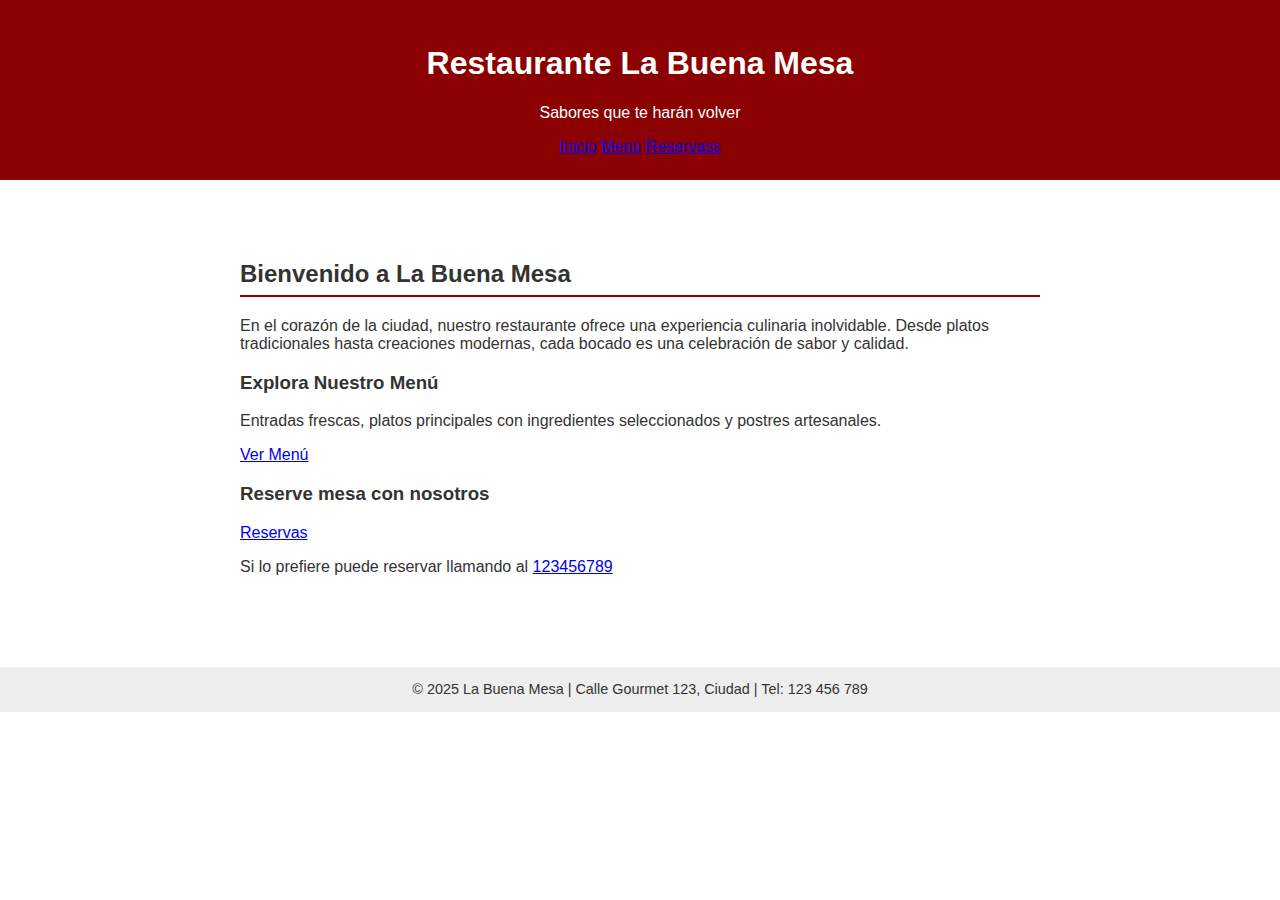
<file: index.html>
<!DOCTYPE html>
<html lang="es">
<head>
    <meta charset="UTF-8">
    <meta name="viewport" content="width=device-width, initial-scale=1.0">
    <meta name="description" content="Restaurante La Buena Mesa - Sabores que te harán volver. Disfruta de una experiencia culinaria única con nuestro menú variado y servicio excepcional.">
    <link rel="stylesheet" href="styles.css">
    <title>Restaurante La Buena Mesa - Ristorante Italiano</title>
</head>
<body>

  <header>
    <h1>Restaurante La Buena Mesa</h1>
    <p>Sabores que te harán volver</p>
    
    <nav>
      <a href="index.html">Inicio</a>
      <a href="/menu/menu.html">Menú</a>
      <a href="/reservas/reservas.html">Reservass</a>
    </nav>
  </header>

  <main>
  <section id="nosotros">
    <h2>Bienvenido a La Buena Mesa</h2>
    <p>En el corazón de la ciudad, nuestro restaurante ofrece una experiencia culinaria inolvidable. Desde platos tradicionales hasta creaciones modernas, cada bocado es una celebración de sabor y calidad.</p>
  </section>

  <section id="menu">
    <h3>Explora Nuestro Menú</h3>
    <p>Entradas frescas, platos principales con ingredientes seleccionados y postres artesanales.</p>
    <a href="./menu/menu.html">Ver Menú</a>
  </section>

  <section id="reservas">
    <h3>Reserve mesa con nosotros</h3>
    <a href="./reservas/reservas.html">Reservas</a>
    <p>Si lo prefiere puede reservar llamando al <a href="tel:+34123456789">123456789</a></p>
  </section>
</main>
  <footer id="contacto">
    © 2025 La Buena Mesa | Calle Gourmet 123, Ciudad | Tel: 123 456 789
  </footer>
</body>
</html>
</file>
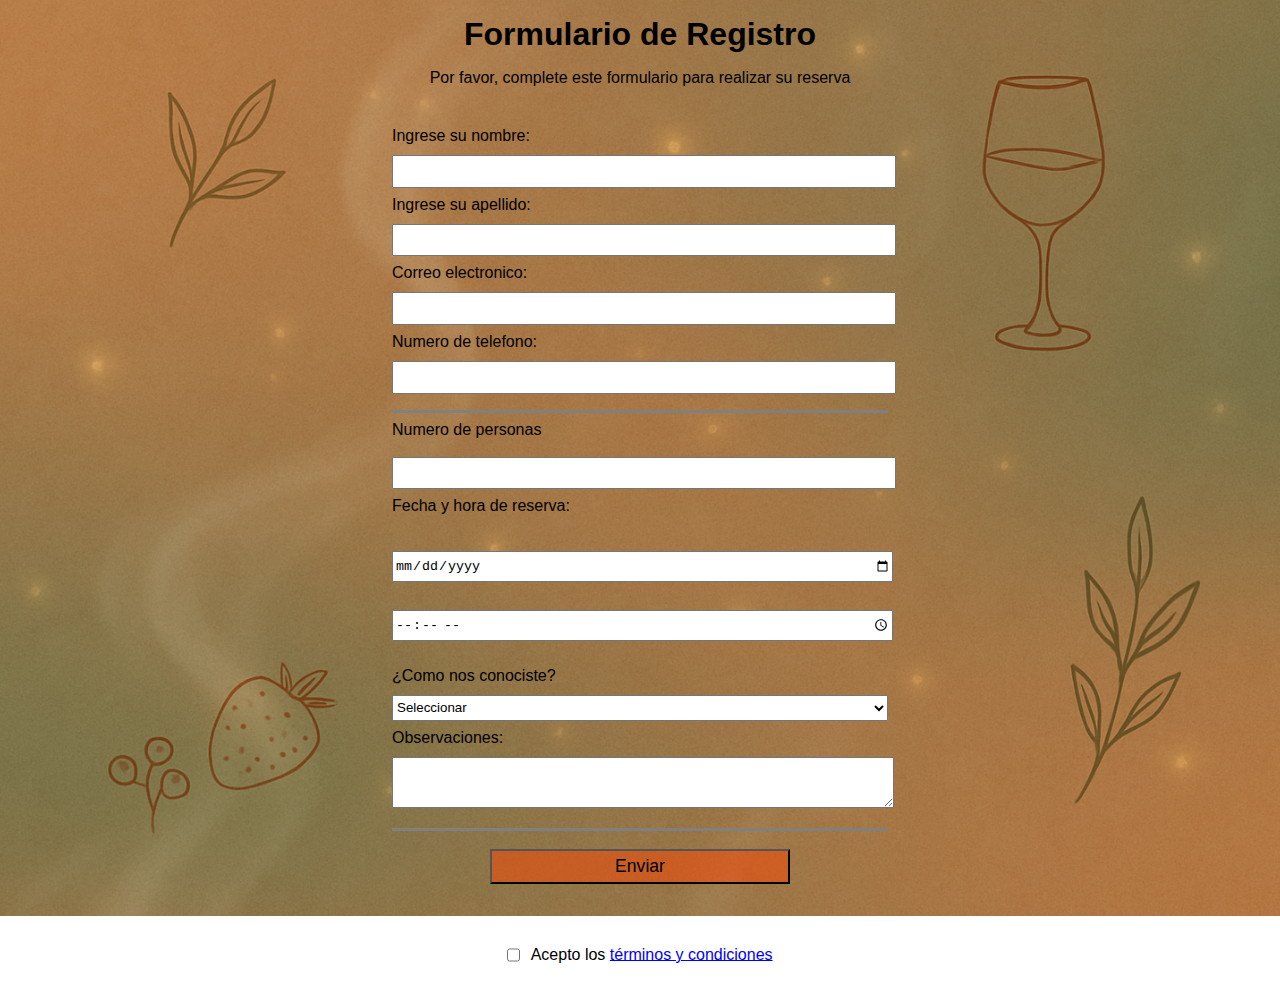
<file: formulario/index.html>
<!DOCTYPE html>
<html lang="en">

<head>
  <meta charset="UTF-8">
  <meta name="viewport" content="width=device-width, initial-scale=1.0">
  <link rel="stylesheet" href="style.css">
  <title>Formulario de Registro</title>
</head>

<body>
  <h1>Formulario de Registro</h1>
  <p>Por favor, complete este formulario para realizar su reserva</p>


  <form action="*enlace de pagina de recpcion" method="post">

    <fieldset>

      <label for="first-name">
        Ingrese su nombre:
        <input id="first-name" type="text" requiered name="first-name" />

      </label>


      <label for="last-name">
        Ingrese su apellido:
        <input id="last-name" type="text" requiered name="last-name" />
      </label>


      <label for="last-name">
        Correo electronico:
        <input id="email" type="email" requiered name="email" />

      </label>

      <label for="first-name">
        Numero de telefono:
        <input id="first-name" type="text" requiered name="first-name" />

      </label>


    </fieldset>


    </fieldset>

    <fieldset>
      Numero de personas
      <label for="age">
        <input type="number" min="1" max="30">

      </label>


      <label for="fecha">Fecha y hora de reserva:</label><br />
      <input type="date" id="fecha" name="fecha" required /><br /><br />
      <input type="time" id="time" name="time" required /><br /><br />

      <label for="referrer">
        ¿Como nos conociste?
        <select id="referrer" name="referrer">
          <option value="">Seleccionar</option>
          <option value="1">Internet</option>
          <option value="2">Recomendacion de amigos</option>
          <option value="3">Televisión</option>
          <option value="3">Otros</option>
        </select>
      </label>

      <label for="bio">
        Observaciones:
        <textarea id="bio" rows="3" cols="30" placeholder="Alergias, sin sal, vegano, etc..." name="text">
        </textarea>
      </label>




    </fieldset>

    <input type="submit" value="Enviar">
  </form>

</body>

<footer>
  <label for="terms-and-conditions">
    <input type="checkbox" id="terms-and-conditions" name="terms" class="inline">
    Acepto los <a href="*enlace de terminos" tarjet="_blank">términos y condiciones</a>
  </label>

</footer>

</html>
</file>
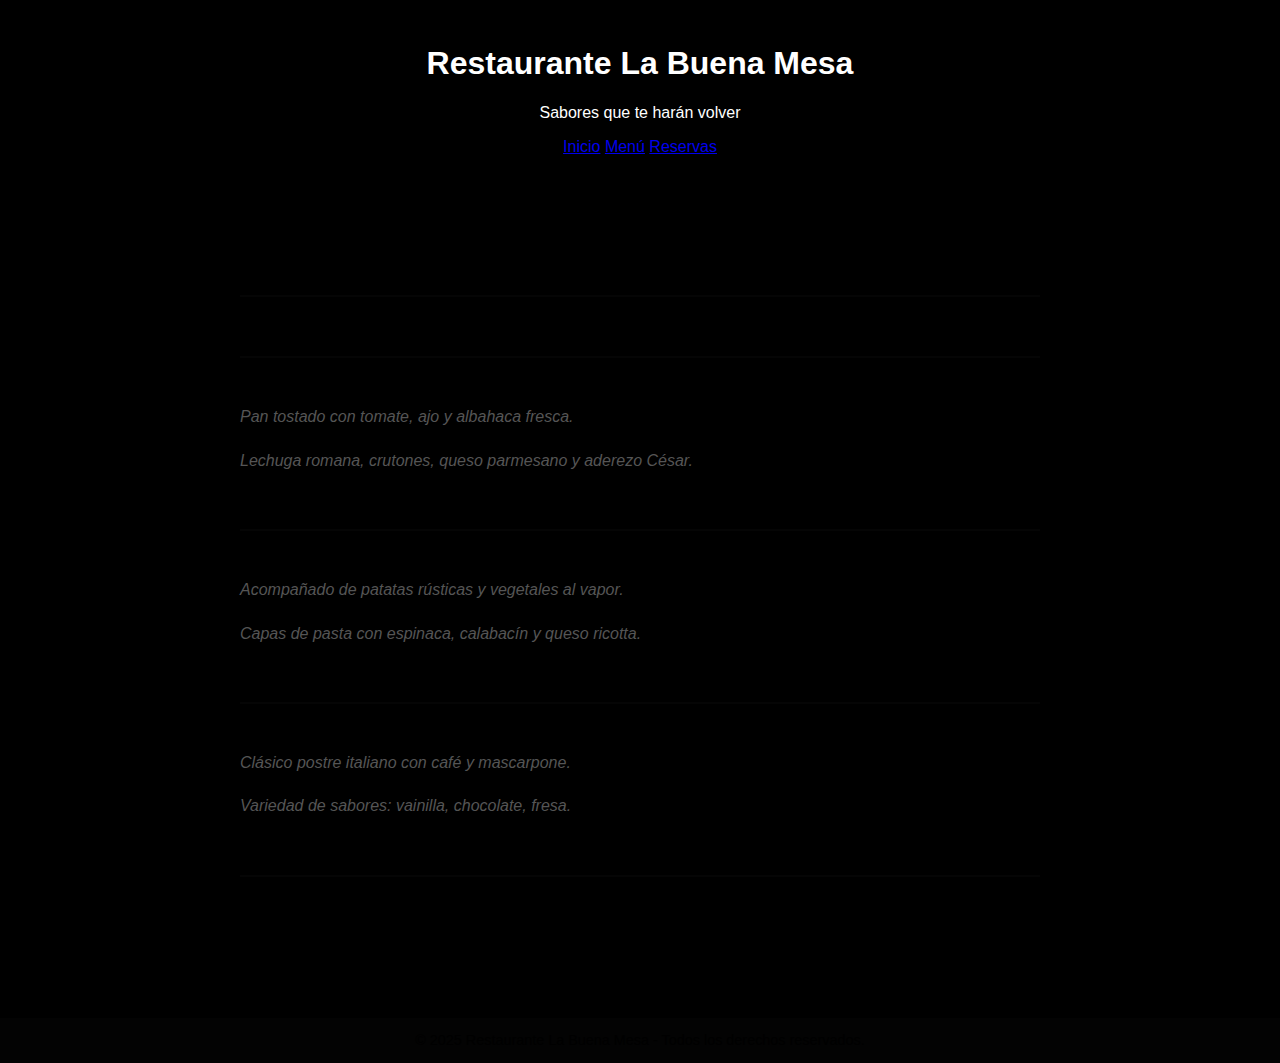
<file: menu/menu.html>
<!DOCTYPE html>
<html lang="en">
<head>
    <meta charset="UTF-8">
    <meta name="viewport" content="width=device-width, initial-scale=1.0">
    <title>Nuestro Menú</title>
    <link rel="stylesheet" href="menu.css">
</head>
 <header>
    <h1>Restaurante La Buena Mesa</h1>
    <p>Sabores que te harán volver</p>
    
    <nav>
      <a href="../index.html">Inicio</a>
      <a href="menu.html">Menú</a>
      <a href="/reservas/reservas.html">Reservas</a>
    </nav>
  </header>
<body>

  <main>
    <h2>Menú del día</h2>
    <h2 class="plato">Entradas</h2>
    <div>
      <span class="nombre">Bruschetta</span>
      <span class="precio">€5.50</span>
      <div class="descripcion">Pan tostado con tomate, ajo y albahaca fresca.</div>
    </div>
    <div>
      <span class="nombre">Ensalada César</span>
      <span class="precio">€6.90</span>
      <div class="descripcion">Lechuga romana, crutones, queso parmesano y aderezo César.</div>
    </div>

    <h2 class="plato">Platos Principales</h2>
    <div>
      <span class="nombre">Filete a la parrilla</span>
      <span class="precio">€14.90</span>
      <div class="descripcion">Acompañado de patatas rústicas y vegetales al vapor.</div>
    </div>
    <div>
      <span class="nombre">Lasaña de verduras</span>
      <span class="precio">€12.00</span>
      <div class="descripcion">Capas de pasta con espinaca, calabacín y queso ricotta.</div>
    </div>

    <h2 class="plato">Postres</h2>
    <div>
      <span class="nombre">Tiramisú</span>
      <span class="precio">€4.50</span>
      <div class="descripcion">Clásico postre italiano con café y mascarpone.</div>
    </div>
    <div>
      <span class="nombre">Helado artesanal</span>
      <span class="precio">€3.50</span>
      <div class="descripcion">Variedad de sabores: vainilla, chocolate, fresa.</div>
    </div>

    <h2 class="plato">Bebidas</h2>
    <div>
      <span class="nombre">Agua mineral</span>
      <span class="precio">€1.50</span>
    </div>
    <div>
      <span class="nombre">Vino de la casa</span>
      <span class="precio">€3.00</span>
    </div>
  </main>

  <footer>
    © 2025 Restaurante La Buena Mesa - Todos los derechos reservados.
  </footer>
</body>
</html>
</file>
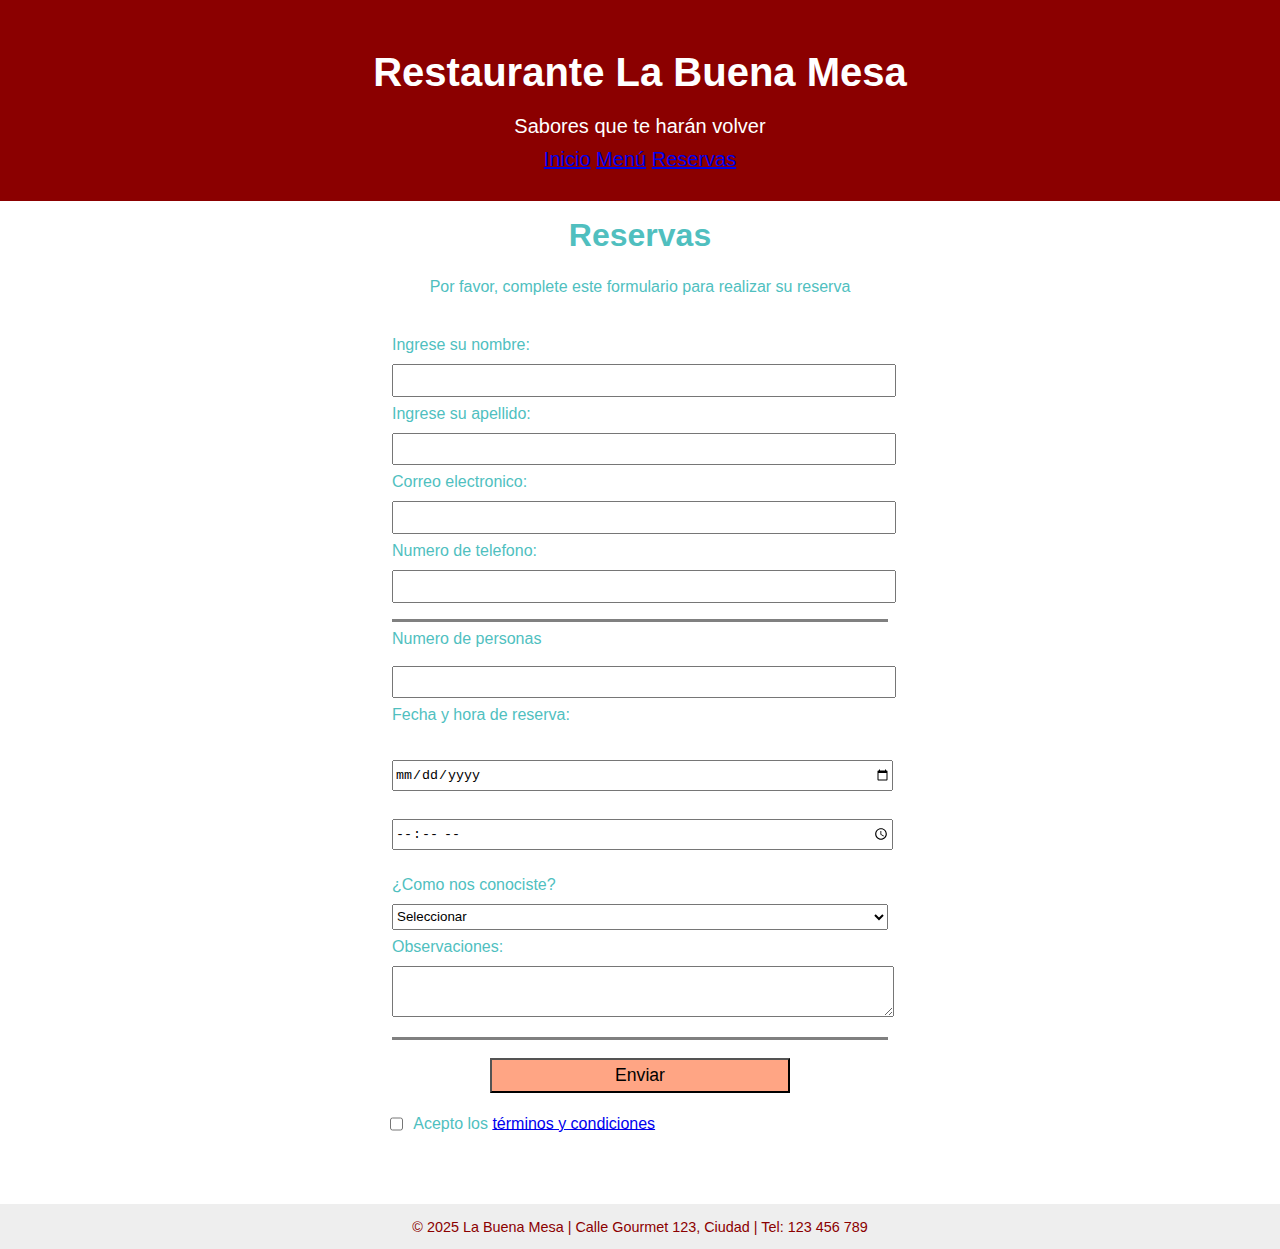
<file: reservas/reservas.html>
<!DOCTYPE html>
<html lang="en">

<head>
  <meta charset="UTF-8">
  <meta name="viewport" content="width=device-width, initial-scale=1.0">
  <link rel="stylesheet" href="reservas.css">
  <title>Reservar Mesa</title>
</head>

 <header>
    <h1>Restaurante La Buena Mesa</h1>
    <p>Sabores que te harán volver</p>
    
    <nav>
      <a href="../index.html">Inicio</a>
      <a href="/menu/menu.html">Menú</a>
      <a href="reservas.html">Reservas</a>
    </nav>
  </header>

<body>
  <h1>Reservas</h1>
  <p>Por favor, complete este formulario para realizar su reserva</p>


  <form onsubmit="alert('Reserva enviada. ¡Gracias!'); return false;">

    <fieldset>

      <label for="first-name">
        Ingrese su nombre:
        <input id="first-name" type="text" requiered name="first-name" />

      </label>


      <label for="last-name">
        Ingrese su apellido:
        <input id="last-name" type="text" requiered name="last-name" />
      </label>


      <label for="last-name">
        Correo electronico:
        <input id="email" type="email" requiered name="email" />

      </label>

      <label for="first-name">
        Numero de telefono:
        <input id="first-name" type="text" requiered name="first-name" />

      </label>


    </fieldset>


    </fieldset>

    <fieldset>
      Numero de personas
      <label for="age">
        <input type="number" min="1" max="30">

      </label>


      <label for="fecha">Fecha y hora de reserva:</label><br />
      <input type="date" id="fecha" name="fecha" required /><br /><br />
      <input type="time" id="time" name="time" required /><br /><br />

      <label for="referrer">
        ¿Como nos conociste?
        <select id="referrer" name="referrer">
          <option value="">Seleccionar</option>
          <option value="1">Internet</option>
          <option value="2">Recomendacion de amigos</option>
          <option value="3">Televisión</option>
          <option value="3">Otros</option>
        </select>
      </label>

      <label for="bio">
        Observaciones:
        <textarea id="bio" rows="3" cols="30" placeholder="Alergias, sin sal, vegano, etc..." name="text">
        </textarea>
      </label>

    </fieldset>

    <input type="submit" value="Enviar">
    <label for="terms-and-conditions">
      <input type="checkbox" id="terms-and-conditions" name="terms" class="inline">
      Acepto los <a href="*enlace de terminos" tarjet="_blank">términos y condiciones</a>
    </label>
  </form>

</body>

 <footer id="contacto">
    © 2025 La Buena Mesa | Calle Gourmet 123, Ciudad | Tel: 123 456 789
  </footer>


</html>
</file>
<file: styles.css>
body {
      font-family: 'Arial', sans-serif;
      margin: 0;
      padding: 0;
      background-image: ;
      color: #333;
    }
    header {
      background-color: #8b0000;
      color: white;
      text-align: center;
      padding: 1.5em 0;
    }
    main {
      padding: 2em;
      max-width: 800px;
      margin: auto;
    }
    h2 {
      border-bottom: 2px solid #8b0000;
      padding-bottom: 0.3em;
      margin-top: 2em;
    }
    .plato {
      margin: 1em 0;
    }
    .nombre {
      font-weight: bold;
      font-size: 1.1em;
    }
    .precio {
      float: right;
      font-weight: bold;
    }
    .descripcion {
      font-style: italic;
      margin-top: 0.3em;
      color: #555;
    }
    footer {
      text-align: center;
      padding: 1em;
      background: #eee;
      margin-top: 3em;
      font-size: 0.9em;
    }
</file>
<file: formulario/style.css>
body {
  width: 100%;

  height: 100vh;

  margin: 0;

  background-image: url(fondo.png);


  background-size: cover;         
  background-repeat: no-repeat;
    background-position: center;  



  color: black;
  font-family: Verdana, Geneva, Tahoma, sans-serif;

  font-size: 16px;

}


label {
  display: block;

  margin: 0.5em 0;

}


h1,
p {
  margin: 0.5em auto;

  text-align: center;

}


form {
  padding-top: 0em;

  margin: 0 auto;

  max-width: 500px;

  min-width: 300px;

  width: 60vw;

  padding: 1em;
}


fieldset {
  border: 0;

  padding: 0.5rem 0;

  border-bottom: 3px solid grey;

}

fieldset {
  border-bottom: *;

}


label {
  display: block;
  margin: 0.5rem 0;
}

input,
textarea,
select {
  margin: 10px 0 0 0;

  width: 100%;
  min-height: 2em;

}

.inline {
  width: unset;

  margin: 0 0.5em 0 0;
  vertical-align: middle;

}

input[type="submit"] {
  display: block;
  width: 60%;
  margin: 1em auto;
  height: 2em;
  font-size: 1.1rem;
  background-color: rgba(255, 68, 0, 0.484);
  min-width: 300px;
}

input[type="file"] {
  padding: 1px 2px;

}

a {
  color: blue;
}


footer {
  background: transparent;
  margin-top: auto;
  text-align: center;
  padding: 1em;

}
</file>
<file: menu/menu.css>
body {
      font-family: 'Arial', sans-serif;
      margin: 0;
      padding: 0;
      background-color: rgb(0, 0, 0);
      color: #000000;
    }
   header {
  background-color: black;
  color: white;
  text-align: center;
  padding: 1.5em 0;
}

    main {
      background-image: url("https://i.pinimg.com/736x/bd/6d/ac/bd6dacaa04e2264fa66a6f7b3d66a6e3.jpg") ;
      padding: 2em;
      max-width: 800px;
      margin: auto;
    }
    h2 {
      border-bottom: 2px solid #050505;
      padding-bottom: 0.3em;
      margin-top: 2em;
    }
    .plato {
      margin: 1em 0;
    }
    .nombre {
      font-weight: bold;
      font-size: 1.1em;
    }
    .precio {
      float: right;
      font-weight: bold;
    }
    .descripcion {
      font-style: italic;
      margin-top: 0.3em;
      color: #555;
    }
    footer {
      text-align: center;
      padding: 1em;
      background: #030303;
      margin-top: 3em;
      font-size: 0.9em;
    }
</file>
<file: reservas/reservas.css>
body {
  width: 100%;
  height: 100%;
  margin: 0;
  padding: 0;

  background-image: url("https://i.pinimg.com/736x/7e/a8/62/7ea862c124c103ffce8b48ef6ee3e8df.jpg");
  background-size: cover;         
  background-repeat: no-repeat;
  background-position: center;

  color: rgb(80, 191, 191);
  font-family: Verdana, Geneva, Tahoma, sans-serif;
  font-size: 16px;
}

body{
    display: flex;
  flex-direction: column;
  min-height: 100vh;
}

main{
  flex:1;
}

    header {
      font-family: 'Arial', sans-serif;
      background-color: #8b0000;
      color: white;
      text-align: center;
      padding: 1.5em 0;
      font-size: 20px;
    }

label {
  display: block;
  margin: 0.5em 0;
}

h1,
p {
  margin: 0.5em auto;
  text-align: center;
}

form {
  padding-top: 0;
  margin: 0 auto;
  max-width: 500px;
  min-width: 300px;
  width: 60vw;
  padding: 1em;
}

fieldset {
  border: 0;
  padding: 0.5rem 0;
  border-bottom: 3px solid grey;
}

input,
textarea,
select {
  margin: 10px 0 0 0;
  width: 100%;
  min-height: 2em;
}

.inline {
  width: unset;
  margin: 0 0.5em 0 0;
  vertical-align: middle;
}

input[type="submit"] {
  display: block;
  width: 60%;
  margin: 1em auto;
  height: 2em;
  font-size: 1.1rem;
  background-color: rgba(255, 68, 0, 0.484);
  min-width: 300px;
}

input[type="file"] {
  padding: 1px 2px;
}

body.a {
  color: blue;
}

 footer {
      text-align: center;
      padding: 1em;
      background: #eee;
      margin-top: 3em;
      font-size: 0.9em;
      color: #8b0000;
    }
</file>
